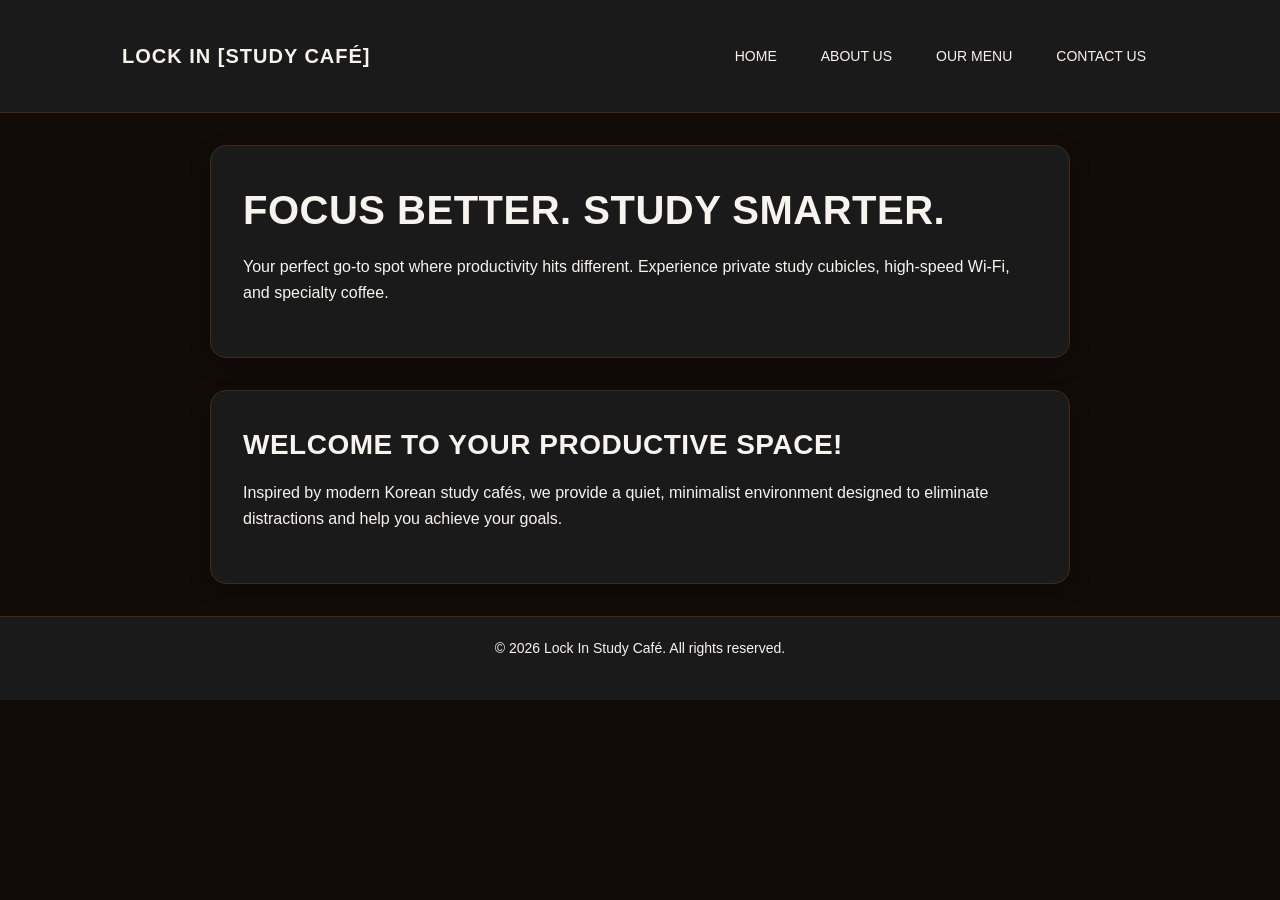
<file: index.html>
<!DOCTYPE html>
<html lang="en">
<head>
    <meta charset="UTF-8">
    <meta name="viewport" content="width=device-width, initial-scale=1.0">
    <title>HOMEPAGE</title>
    <link rel="stylesheet" href="css/style.css">

</head>
<body>

  <header>
    <nav class="navbar">
      <div class="logo">LOCK IN [STUDY CAFÉ]</div>
      <ul class="nav-links">
        <li><a href="index.html">HOME</a></li>
        <li><a href="about.html">ABOUT US</a></li>
        <li><a href="menu.html">OUR MENU</a></li>
        <li><a href="contact.html">CONTACT US</a></li>
      </ul>
    </nav>
  </header>

  <main>
    <section class="hero card">
      <h1>FOCUS BETTER. STUDY SMARTER.</h1>
      <p>Your perfect go-to spot where productivity hits different. Experience private study cubicles, high-speed Wi-Fi, and specialty coffee.</p>
    </section>


    <section class="card">
      <h2>WELCOME TO YOUR PRODUCTIVE SPACE!</h2>
      <p>Inspired by modern Korean study cafés, we provide a quiet, minimalist environment designed to eliminate distractions and help you achieve your goals.</p>
    </section>
  </main>


  <footer>
    <p>&copy; 2026 Lock In Study Café. All rights reserved.</p>
  </footer>

</body>
</html>
</file>
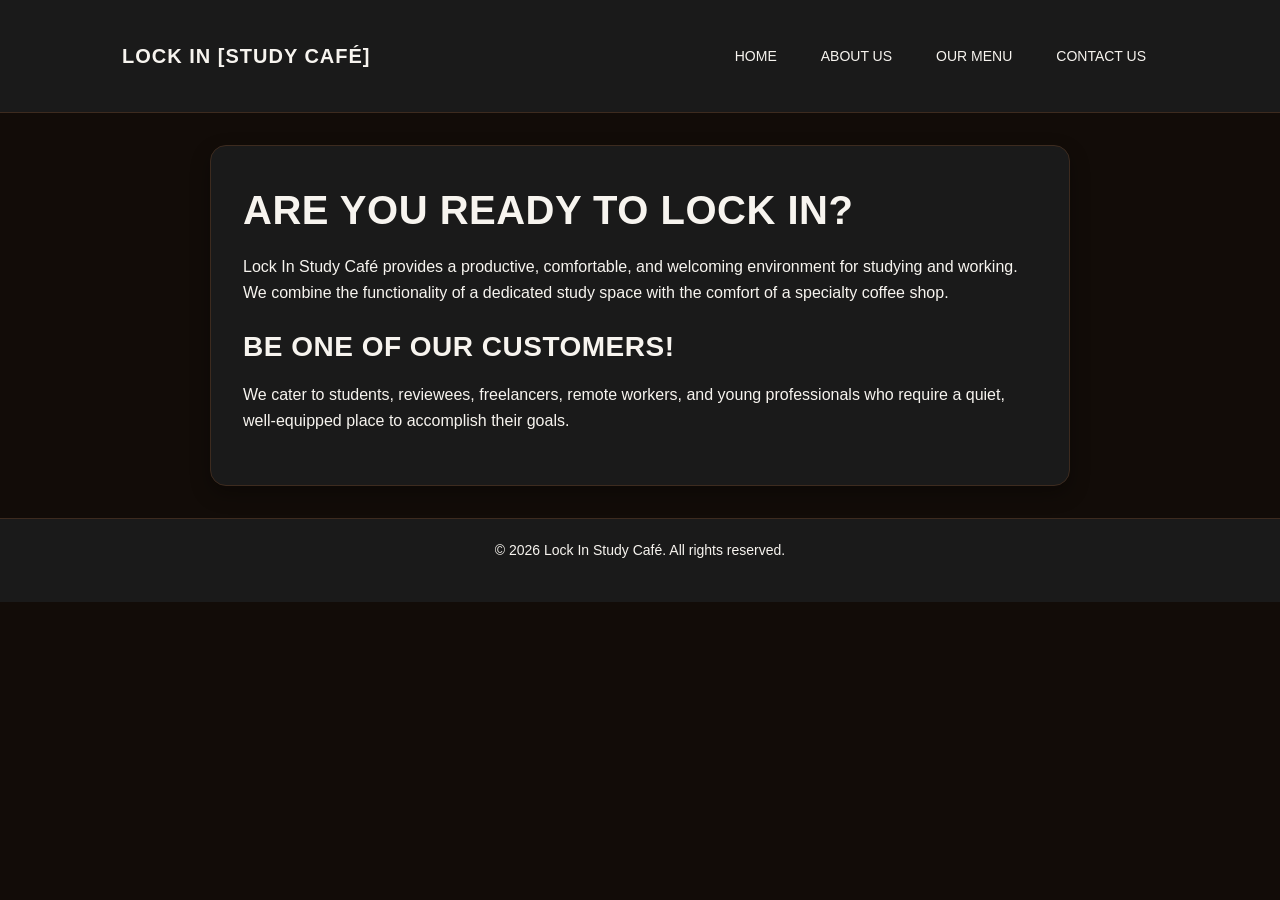
<file: about.html>
<!DOCTYPE html>
<html lang="en">
<head>
    <meta charset="UTF-8">
    <meta name="viewport" content="width=device-width, initial-scale=1.0">
    <title>ABOUT US</title>
    <link rel="stylesheet" href="css/style.css">

</head>
<body>
    
  <header>
    <nav class="navbar">
      <div class="logo">LOCK IN [STUDY CAFÉ]</div>
      <ul class="nav-links">
        <li><a href="index.html">HOME</a></li>
        <li><a href="about.html">ABOUT US</a></li>
        <li><a href="menu.html">OUR MENU</a></li>
        <li><a href="contact.html">CONTACT US</a></li>
      </ul>
    </nav>
  </header>

  <main>
    <section class="card">
      <h1>ARE YOU READY TO LOCK IN?</h1>
      <article>
        <p>Lock In Study Café provides a productive, comfortable, and welcoming environment for studying and working. We combine the functionality of a dedicated study space with the comfort of a specialty coffee shop.</p>
      </article>


      <article>
        <h2>BE ONE OF OUR CUSTOMERS!</h2>
        <p>We cater to students, reviewees, freelancers, remote workers, and young professionals who require a quiet, well-equipped place to accomplish their goals.</p>
      </article>
    </section>
  </main>


  <footer>
    <p>&copy; 2026 Lock In Study Café. All rights reserved.</p>
  </footer>

</body>
</html>
</file>
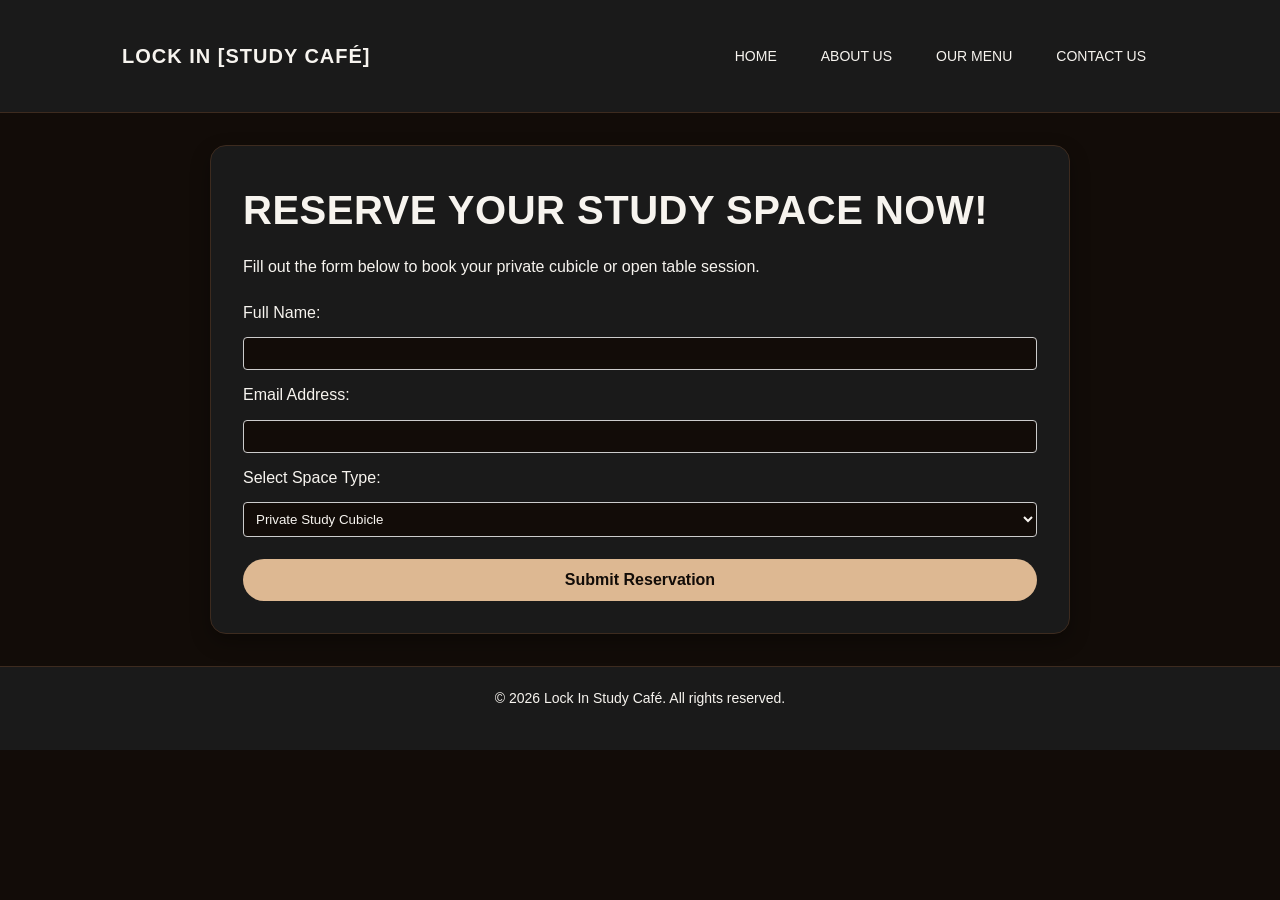
<file: contact.html>
<!DOCTYPE html>
<html lang="en">
<head>
    <meta charset="UTF-8">
    <meta name="viewport" content="width=device-width, initial-scale=1.0">
    <title>CONTACT US</title>
    <link rel="stylesheet" href="css/style.css">
    
</head>
<body>
    
  <header>
    <nav class="navbar">
      <div class="logo">LOCK IN [STUDY CAFÉ]</div>
      <ul class="nav-links">
        <li><a href="index.html">HOME</a></li>
        <li><a href="about.html">ABOUT US</a></li>
        <li><a href="menu.html">OUR MENU</a></li>
        <li><a href="contact.html">CONTACT US</a></li>
      </ul>
    </nav>
  </header>

  <main>
    <section class="card">
      <h1>RESERVE YOUR STUDY SPACE NOW!</h1>
      <p>Fill out the form below to book your private cubicle or open table session.</p>
      
      <form style="display: flex; flex-direction: column; gap: 12px; margin-top: 16px;">
        <label for="name">Full Name:</label>
        <input type="text" id="name" required style="padding: 8px; border-radius: 4px; border: 1px solid #ccc;">

        <label for="email">Email Address:</label>
        <input type="email" id="email" required style="padding: 8px; border-radius: 4px; border: 1px solid #ccc;">

        <label for="space-type">Select Space Type:</label>
        <select id="space-type" style="padding: 8px; border-radius: 4px; border: 1px solid #ccc;">
          <option>Private Study Cubicle</option>
          <option>Open Table Workspace</option>
          <option>Meeting Room</option>
        </select>

        <button type="submit" class="btn" style="margin-top: 10px;">Submit Reservation</button>
      </form>
    </section>
  </main>


  <footer>
    <p>&copy; 2026 Lock In Study Café. All rights reserved.</p>
  </footer>

</body>
</html>
</file>
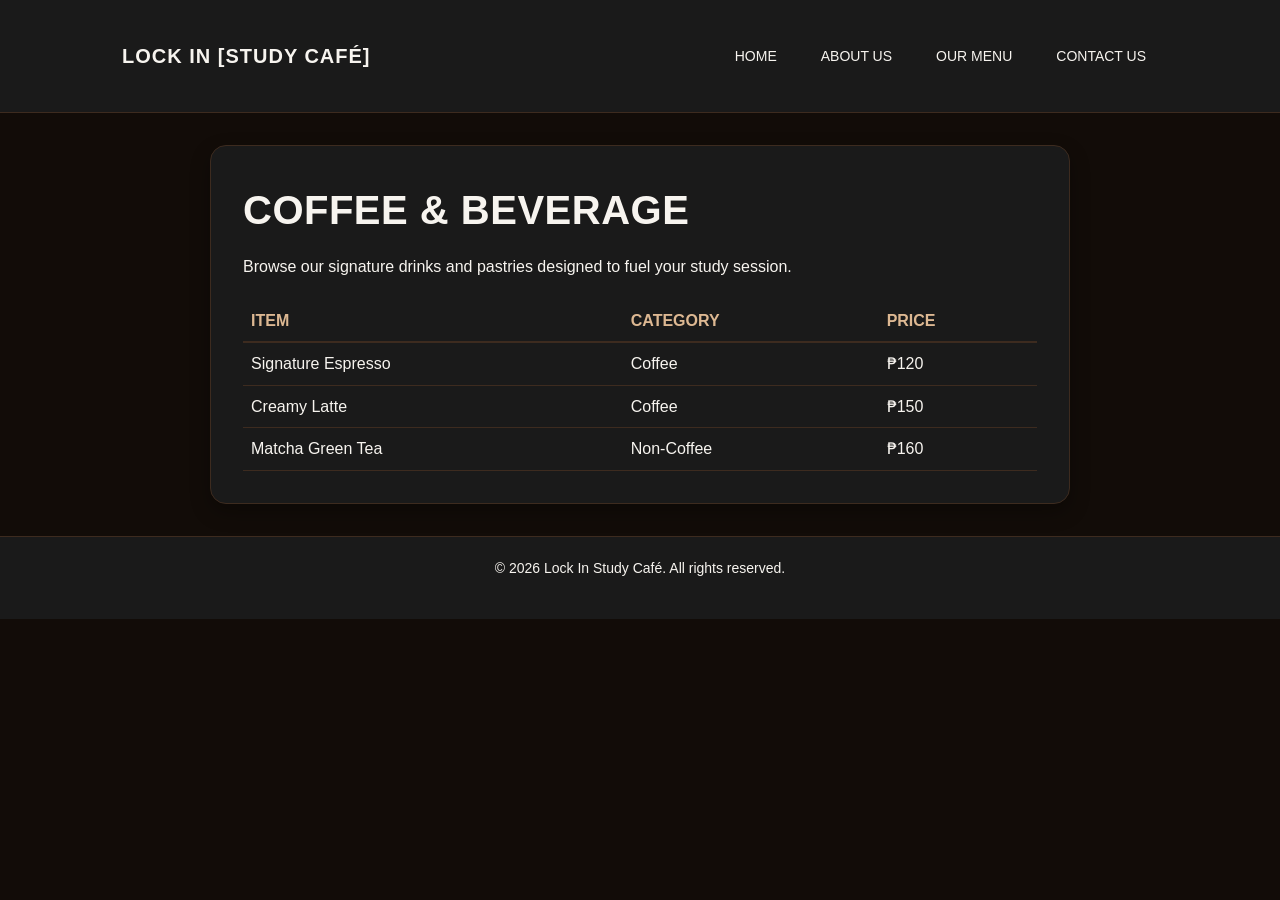
<file: menu.html>
<!DOCTYPE html>
<html lang="en">
<head>
    <meta charset="UTF-8">
    <meta name="viewport" content="width=device-width, initial-scale=1.0">
    <title>OUR MENU</title>
    <link rel="stylesheet" href="css/style.css">

</head>
<body>

  <header>
    <nav class="navbar">
      <div class="logo">LOCK IN [STUDY CAFÉ]</div>
      <ul class="nav-links">
        <li><a href="index.html">HOME</a></li>
        <li><a href="about.html">ABOUT US</a></li>
        <li><a href="menu.html">OUR MENU</a></li>
        <li><a href="contact.html">CONTACT US</a></li>
      </ul>
    </nav>
  </header>

  <main>
    <section class="card">
      <h1>COFFEE & BEVERAGE</h1>
      <p>Browse our signature drinks and pastries designed to fuel your study session.</p>
      
      <table style="width: 100%; border-collapse: collapse; margin-top: 16px;">
        <thead>
          <tr style="border-bottom: 2px solid #e2d9cd; text-align: left;">
            <th style="padding: 8px;">ITEM</th>
            <th style="padding: 8px;">CATEGORY</th>
            <th style="padding: 8px;">PRICE</th>
          </tr>
        </thead>
        <tbody>
          <tr style="border-bottom: 1px solid #e2d9cd;">
            <td style="padding: 8px;">Signature Espresso</td>
            <td style="padding: 8px;">Coffee</td>
            <td style="padding: 8px;">₱120</td>
          </tr>
          <tr style="border-bottom: 1px solid #e2d9cd;">
            <td style="padding: 8px;">Creamy Latte</td>
            <td style="padding: 8px;">Coffee</td>
            <td style="padding: 8px;">₱150</td>
          </tr>
          <tr style="border-bottom: 1px solid #e2d9cd;">
            <td style="padding: 8px;">Matcha Green Tea</td>
            <td style="padding: 8px;">Non-Coffee</td>
            <td style="padding: 8px;">₱160</td>
          </tr>
        </tbody>
      </table>
    </section>
  </main>


  <footer>
    <p>&copy; 2026 Lock In Study Café. All rights reserved.</p>
  </footer>

</body>
</html>
</file>
<file: css/style.css>
:root {
  --color-bg-dark: #120c08;
  --color-surface-dark: #1a1a1a;
  --color-beige: #ddb892;
  --color-gray-orange: #b08968;
  --color-text-light: #f7f4ef;
  --color-text-dark: #120c08;
  --color-border: #3d2b1f;

  --space-xs: 6px;
  --space-sm: 12px;
  --space-md: 20px;
  --space-lg: 32px;
  --space-xl: 48px;

  --font-size-sm: 14px;
  --font-size-base: 16px;
  --font-size-lg: 20px;
  --font-size-heading: 28px;
  --font-size-hero: 40px;
}

* {
  box-sizing: border-box;
  margin: 0;
  padding: 0;
}

body {
  font-family: 'Poppins', Arial, sans-serif;
  font-size: var(--font-size-base);
  line-height: 1.6;
  color: var(--color-text-light);
  background-color: var(--color-bg-dark);
}

h1, h2, h3 {
  color: var(--color-text-light);
  font-weight: 700;
  margin-bottom: var(--space-sm);
  letter-spacing: 0.5px;
}

h1 { font-size: var(--font-size-hero); }
h2 { font-size: var(--font-size-heading); }
p { margin-bottom: var(--space-md); }

main {
  max-width: 900px;
  margin: var(--space-lg) auto;
  padding: 0 var(--space-md);
}

section {
  margin-bottom: var(--space-lg);
}

header, footer {
  padding: var(--space-md) 0;
}

header, footer {
  background-color: var(--color-surface-dark);
  border-bottom: 1px solid var(--color-border);
}

footer {
  border-top: 1px solid var(--color-border);
  border-bottom: none;
  text-align: center;
  color: var(--color-text-light);
  font-size: var(--font-size-sm);
}

table {
  width: 100%;
  border-collapse: collapse;
  margin-top: var(--space-md);
}

th, td {
  padding: var(--space-sm);
  text-align: left;
  border-bottom: 1px solid var(--color-border);
}

th {
  border-bottom: 2px solid var(--color-border);
  color: var(--color-beige);
}

input, select {
  padding: var(--space-sm);
  border-radius: 6px;
  border: 1px solid var(--color-border);
  background-color: var(--color-bg-dark);
  color: var(--color-text-light);
  font-family: inherit;
}

input:focus, select:focus {
  outline: 2px solid var(--color-beige);
}

.navbar {
  display: flex;
  justify-content: space-between;
  align-items: center;
  padding: var(--space-md) var(--space-lg);
  max-width: 1100px;
  margin: 0 auto;
}

.logo {
  color: var(--color-text-light);
  font-weight: bold;
  font-size: var(--font-size-lg);
  letter-spacing: 1px;
}

.nav-links {
  display: flex;
  list-style: none;
  gap: var(--space-md);
}

.navbar a {
  color: var(--color-text-light);
  text-decoration: none;
  font-weight: 500;
  font-size: var(--font-size-sm);
  padding: var(--space-xs) var(--space-sm);
  border-radius: 6px;
  transition: all 0.2s ease;
}

.navbar a:hover {
  color: var(--color-beige);
  background-color: rgba(221, 184, 146, 0.1);
}

.navbar a:focus {
  outline: 2px solid var(--color-beige);
  outline-offset: 2px;
}

.card {
  background-color: var(--color-surface-dark);
  border: 1px solid var(--color-border);
  border-radius: 16px;
  padding: var(--space-lg);
  margin-bottom: var(--space-lg);
  box-shadow: 0 8px 20px rgba(0, 0, 0, 0.3);
}

.btn {
  display: inline-block;
  padding: var(--space-sm) var(--space-lg);
  font-size: var(--font-size-base);
  font-weight: 600;
  color: var(--color-text-dark);
  background-color: var(--color-beige);
  border: none;
  border-radius: 999px;
  text-decoration: none;
  cursor: pointer;
  transition: opacity 0.2s ease;
}

.btn:hover {
  opacity: 0.9;
  background-color: var(--color-gray-orange);
  color: var(--color-text-light);
}

.btn:focus {
  outline: 3px solid var(--color-beige);
  outline-offset: 2px;
}

@media (max-width: 480px) {
  .navbar {
    flex-direction: column;
    align-items: flex-start; /* Logo stays top-left */
    gap: var(--space-xs);
    padding: var(--space-sm) var(--space-md);
  }

  .logo {
    font-size: 18px; /* Slightly bigger font to make the logo pop */
    font-weight: 800; /* Extra bold for visual hierarchy */
    letter-spacing: 0.8px;
  }

  .nav-links {
    flex-direction: row; /* Horizontal row under the logo */
    justify-content: flex-start;
    width: 100%;
    gap: 6px; /* Tightened gap so all 4 fit on one line */
    padding: 0;
  }

  .navbar a {
    font-size: 12px; /* Compact font size so links fit across mobile screens */
    padding: 2px 4px;
    white-space: nowrap; /* Keeps multi-word links on a single line */
  }
}
</file>
